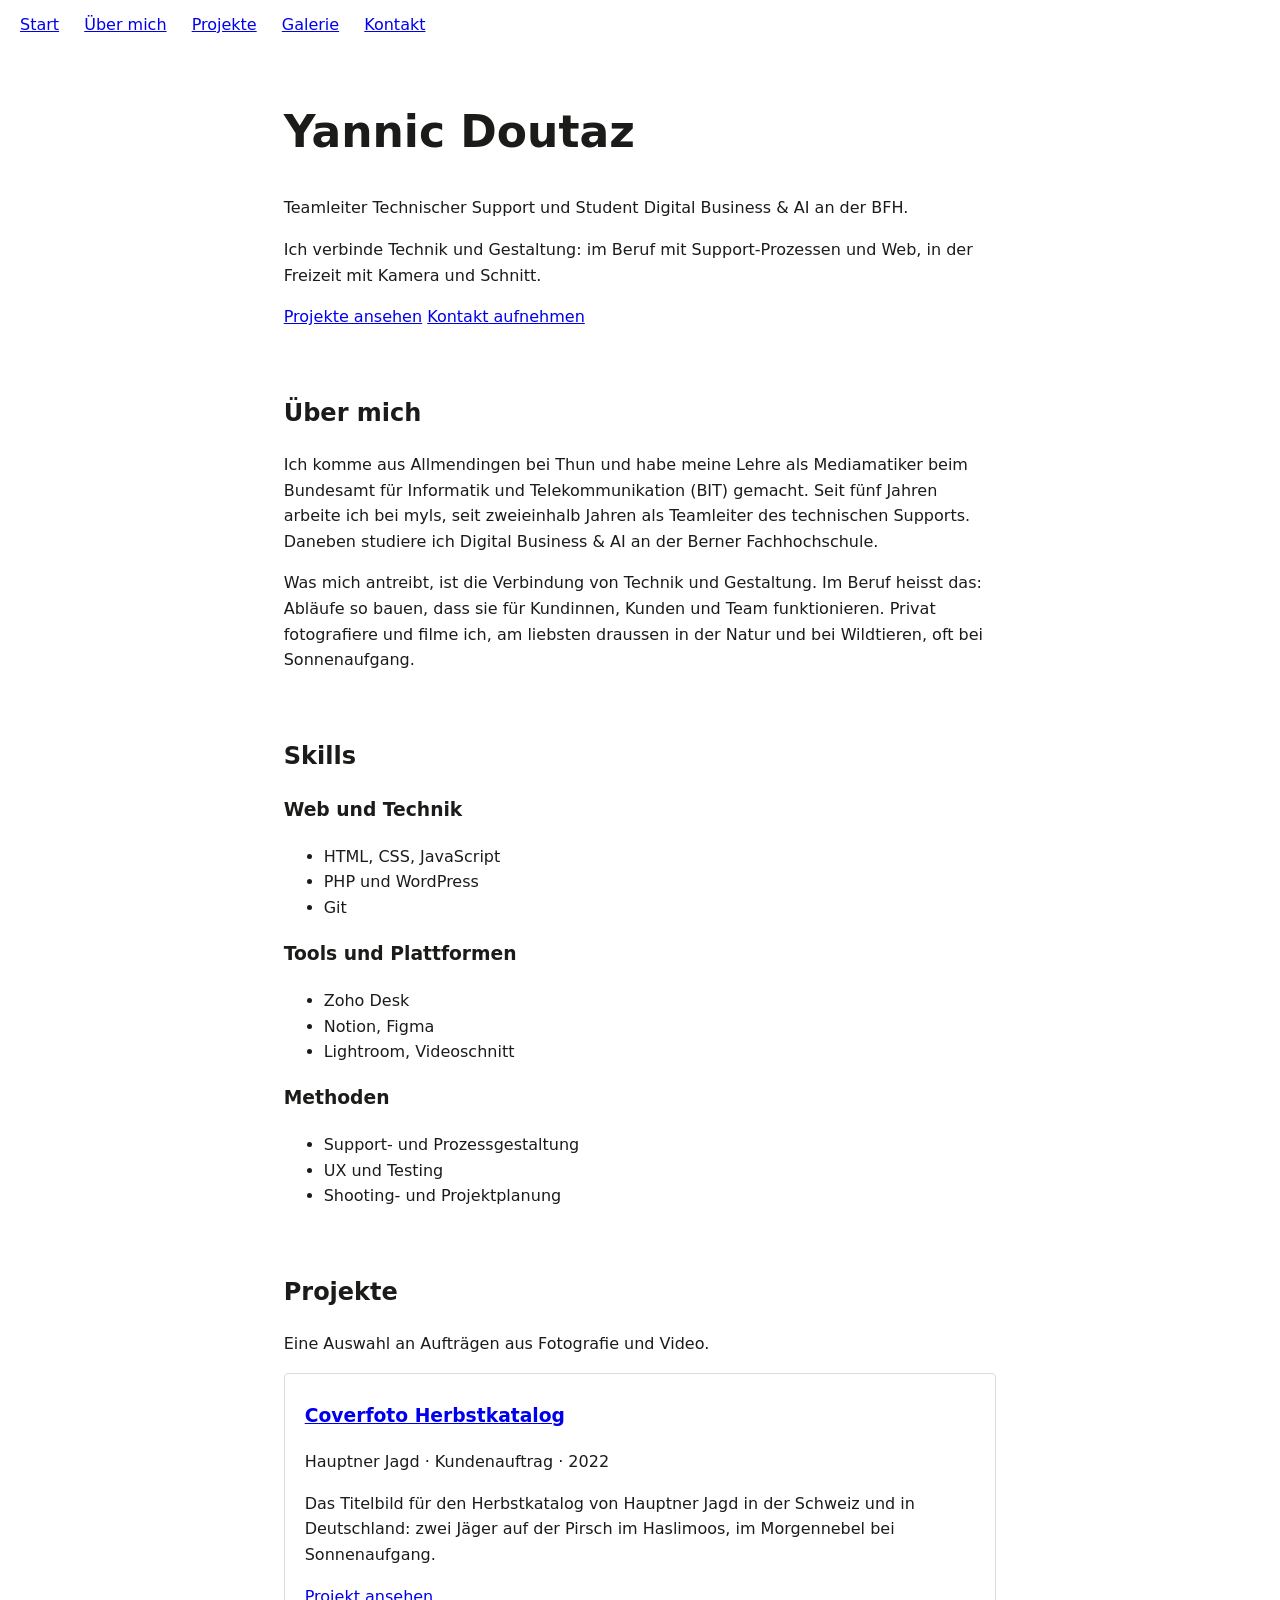
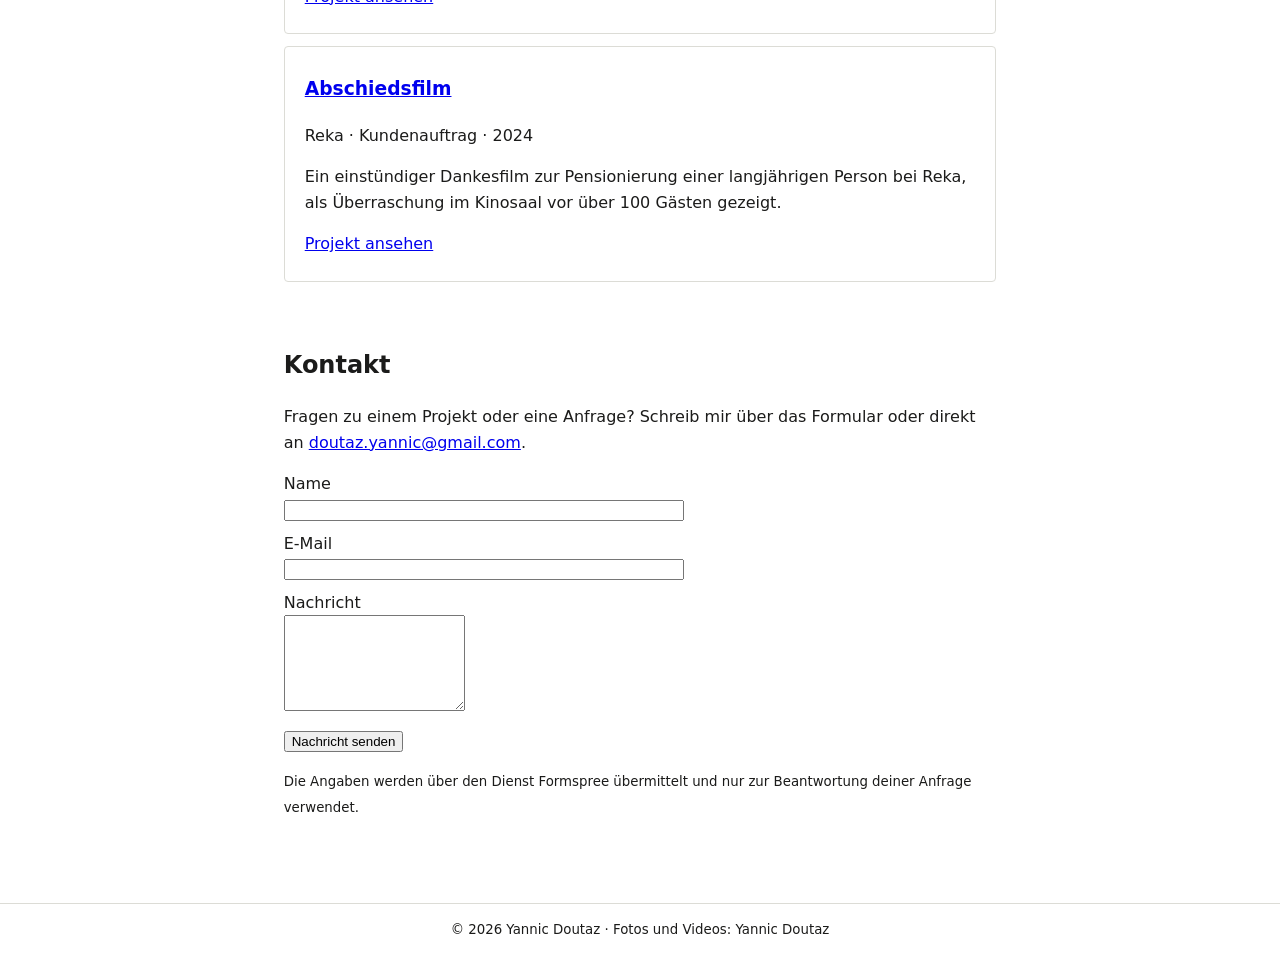
<file: index.html>
<!DOCTYPE html>
<html lang="de">
<head>
    <meta charset="UTF-8">
    <meta name="viewport" content="width=device-width, initial-scale=1">
    <title>Yannic Doutaz · Technik und Gestaltung</title>
    <meta name="description" content="Portfolio von Yannic Doutaz: Teamleiter Technischer Support, Student Digital Business &amp; AI an der BFH, Fotografie und Video.">
    <link rel="stylesheet" href="css/style.css">
</head>
<body>
    <header>
        <nav>
            <a href="#start">Start</a>
            <a href="#ueber-mich">Über mich</a>
            <a href="#projekte">Projekte</a>
            <a href="galerie.html">Galerie</a>
            <a href="#kontakt">Kontakt</a>
        </nav>
    </header>

    <main>
        <section id="start">
            <h1>Yannic Doutaz</h1>
            <p class="hero-unterzeile">Teamleiter Technischer Support und Student Digital Business &amp; AI an der BFH.</p>
            <p>Ich verbinde Technik und Gestaltung: im Beruf mit Support-Prozessen und Web, in der Freizeit mit Kamera und Schnitt.</p>
            <!-- Porträtfoto kommt hierhin, sobald es gemacht ist (4:5) -->
            <p class="hero-aktionen">
                <a href="#projekte">Projekte ansehen</a>
                <a href="#kontakt">Kontakt aufnehmen</a>
            </p>
        </section>

        <section id="ueber-mich">
            <h2>Über mich</h2>
            <p>Ich komme aus Allmendingen bei Thun und habe meine Lehre als Mediamatiker beim Bundesamt für Informatik und Telekommunikation (BIT) gemacht. Seit fünf Jahren arbeite ich bei myls, seit zweieinhalb Jahren als Teamleiter des technischen Supports. Daneben studiere ich Digital Business &amp; AI an der Berner Fachhochschule.</p>
            <p>Was mich antreibt, ist die Verbindung von Technik und Gestaltung. Im Beruf heisst das: Abläufe so bauen, dass sie für Kundinnen, Kunden und Team funktionieren. Privat fotografiere und filme ich, am liebsten draussen in der Natur und bei Wildtieren, oft bei Sonnenaufgang.</p>
        </section>

        <section id="skills">
            <h2>Skills</h2>

            <h3>Web und Technik</h3>
            <ul>
                <li>HTML, CSS, JavaScript</li>
                <li>PHP und WordPress</li>
                <li>Git</li>
            </ul>

            <h3>Tools und Plattformen</h3>
            <ul>
                <li>Zoho Desk</li>
                <li>Notion, Figma</li>
                <li>Lightroom, Videoschnitt</li>
            </ul>

            <h3>Methoden</h3>
            <ul>
                <li>Support- und Prozessgestaltung</li>
                <li>UX und Testing</li>
                <li>Shooting- und Projektplanung</li>
            </ul>
        </section>

        <section id="projekte">
            <h2>Projekte</h2>
            <p>Eine Auswahl an Aufträgen aus Fotografie und Video.</p>

            <article class="card">
                <h3><a href="hauptner-coverfoto.html">Coverfoto Herbstkatalog</a></h3>
                <p class="projekt-meta">Hauptner Jagd · Kundenauftrag · 2022</p>
                <p>Das Titelbild für den Herbstkatalog von Hauptner Jagd in der Schweiz und in Deutschland: zwei Jäger auf der Pirsch im Haslimoos, im Morgennebel bei Sonnenaufgang.</p>
                <p><a href="hauptner-coverfoto.html">Projekt ansehen</a></p>
            </article>

            <article class="card">
                <h3><a href="reka-abschiedsfilm.html">Abschiedsfilm</a></h3>
                <p class="projekt-meta">Reka · Kundenauftrag · 2024</p>
                <p>Ein einstündiger Dankesfilm zur Pensionierung einer langjährigen Person bei Reka, als Überraschung im Kinosaal vor über 100 Gästen gezeigt.</p>
                <p><a href="reka-abschiedsfilm.html">Projekt ansehen</a></p>
            </article>
        </section>

        <section id="kontakt">
            <h2>Kontakt</h2>
            <p>Fragen zu einem Projekt oder eine Anfrage? Schreib mir über das Formular oder direkt an <a href="mailto:doutaz.yannic@gmail.com">doutaz.yannic@gmail.com</a>.</p>

            <!-- Versand über Formspree folgt: action-Attribut ergänzen, sobald der Endpoint eingerichtet ist. -->
            <form>
                <label for="name">Name</label>
                <input type="text" id="name" name="name" required>

                <label for="email">E-Mail</label>
                <input type="email" id="email" name="email" required>

                <label for="nachricht">Nachricht</label>
                <textarea id="nachricht" name="nachricht" rows="6" minlength="10" required></textarea>

                <button type="submit">Nachricht senden</button>
            </form>

            <p class="datenschutz"><small>Die Angaben werden über den Dienst Formspree übermittelt und nur zur Beantwortung deiner Anfrage verwendet.</small></p>
        </section>
    </main>

    <footer>
        <small>&copy; 2026 Yannic Doutaz · Fotos und Videos: Yannic Doutaz</small>
    </footer>
</body>
</html>
</file>
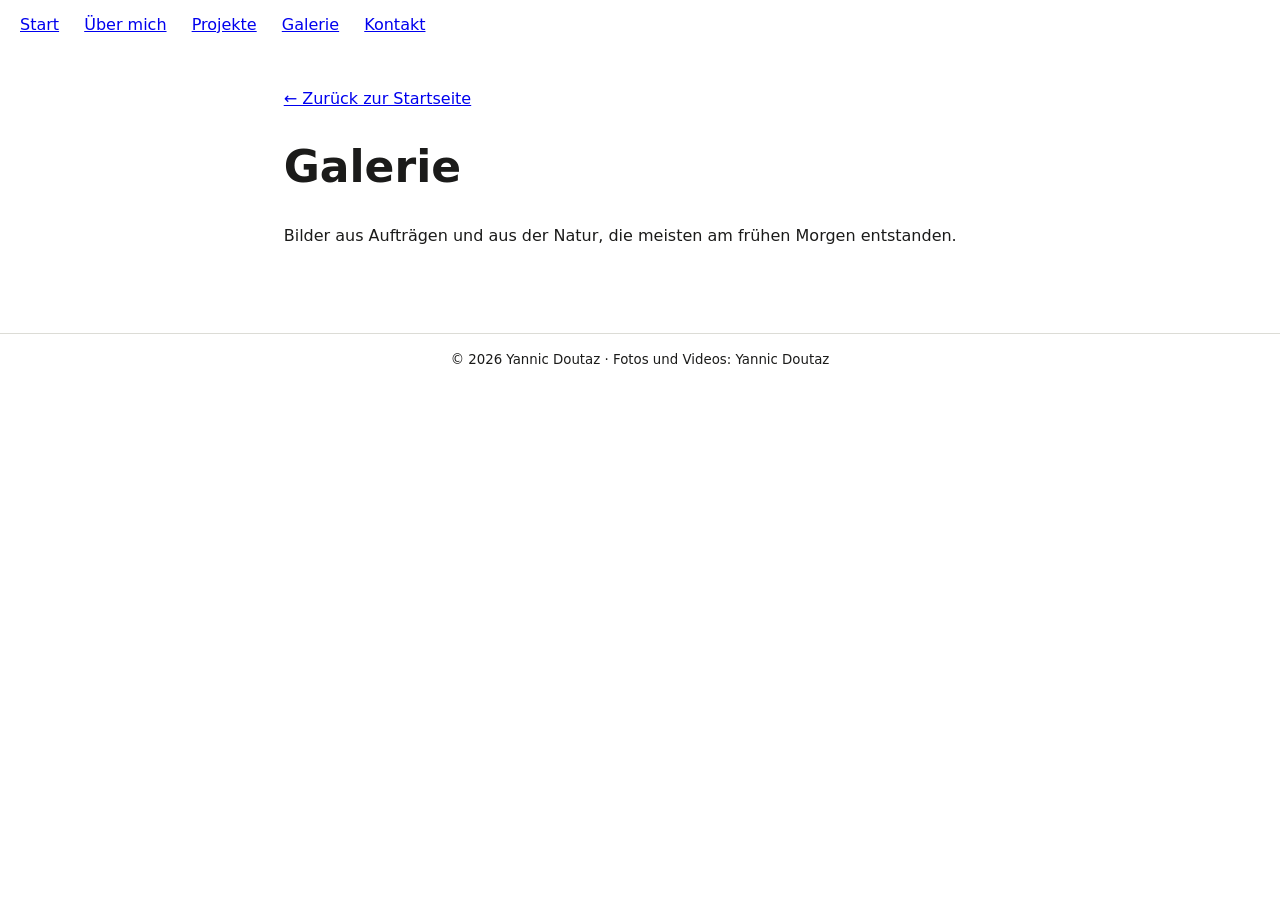
<file: galerie.html>
<!DOCTYPE html>
<html lang="de">
<head>
    <meta charset="UTF-8">
    <meta name="viewport" content="width=device-width, initial-scale=1">
    <title>Galerie · Yannic Doutaz</title>
    <meta name="description" content="Fotografien von Yannic Doutaz aus Aufträgen und aus der Natur.">
    <link rel="stylesheet" href="css/style.css">
</head>
<body>
    <header>
        <nav>
            <a href="index.html">Start</a>
            <a href="index.html#ueber-mich">Über mich</a>
            <a href="index.html#projekte">Projekte</a>
            <a href="galerie.html">Galerie</a>
            <a href="index.html#kontakt">Kontakt</a>
        </nav>
    </header>

    <main>
        <p class="zurueck"><a href="index.html">&larr; Zurück zur Startseite</a></p>

        <h1>Galerie</h1>
        <p>Bilder aus Aufträgen und aus der Natur, die meisten am frühen Morgen entstanden.</p>

        <!-- Filter (Alle · Natur und Wildtiere · Aufträge · Making-of) kommt zusammen mit dem
             JavaScript, siehe Issue #4. Vorher keine Buttons einbauen, die nichts tun. -->

        <!-- Bilder kommen hierhin, sobald die Auswahl steht und die Exporte in assets/img/ liegen:
             max. 1600 px, WebP, unter 200 KB, je mit loading="lazy" und eigenem Alt-Text. -->
        <section class="galerie">
        </section>
    </main>

    <footer>
        <small>&copy; 2026 Yannic Doutaz · Fotos und Videos: Yannic Doutaz</small>
    </footer>
</body>
</html>
</file>
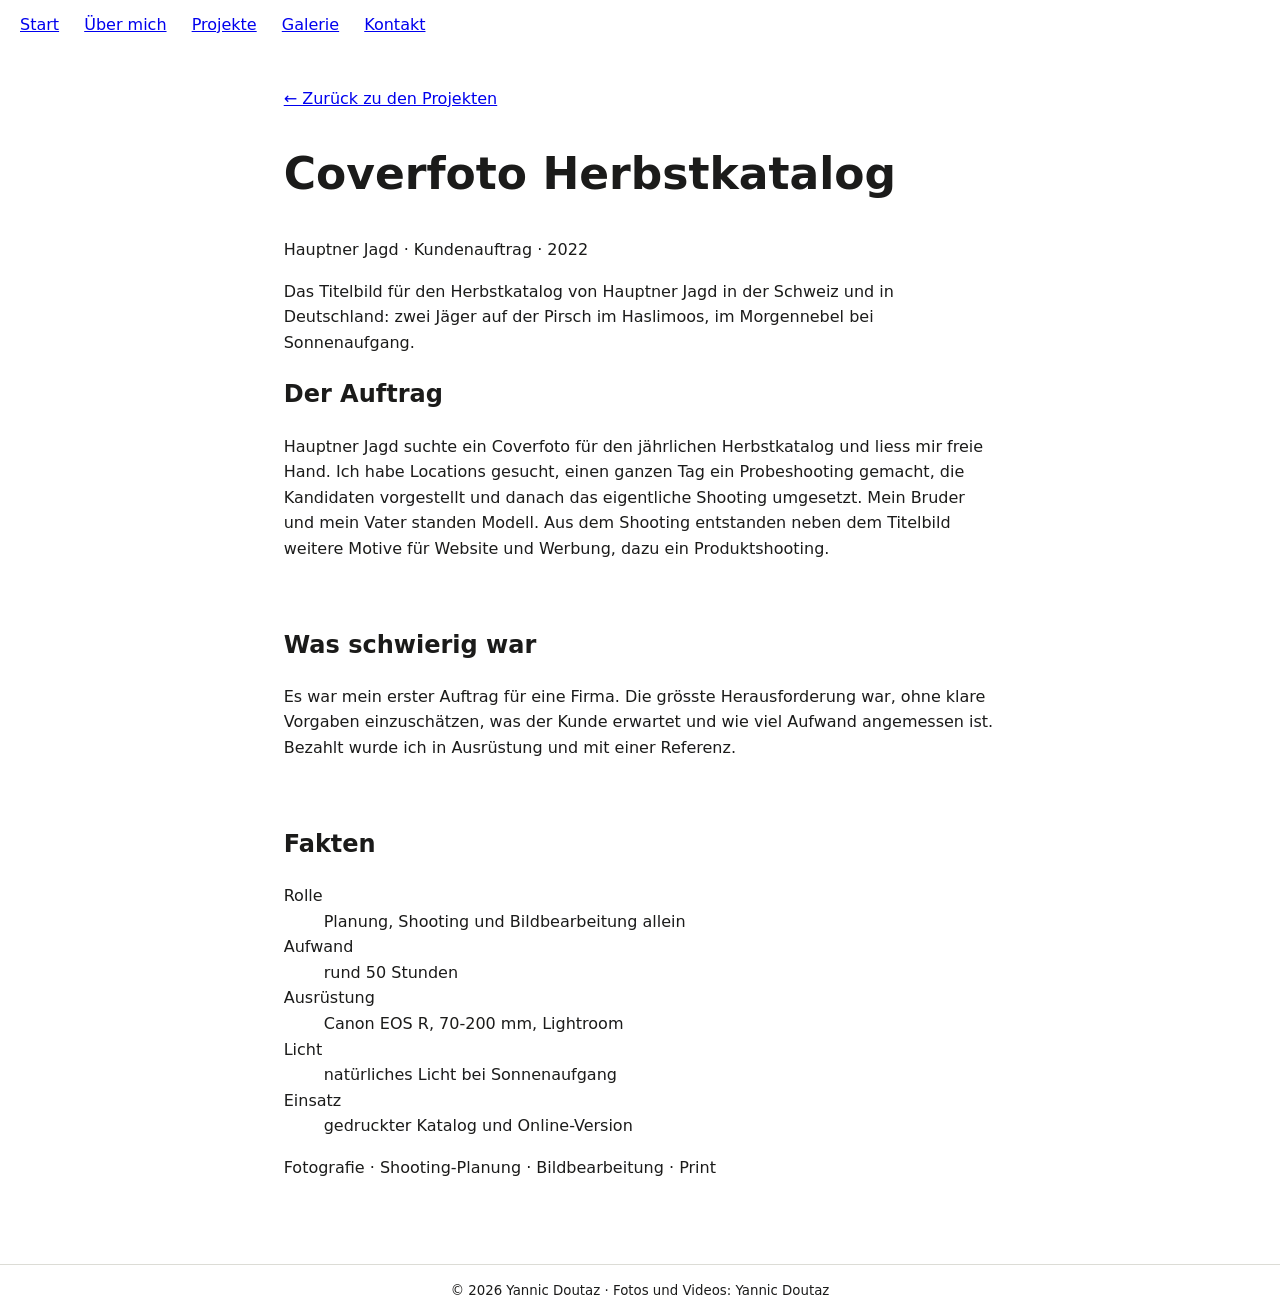
<file: hauptner-coverfoto.html>
<!DOCTYPE html>
<html lang="de">
<head>
    <meta charset="UTF-8">
    <meta name="viewport" content="width=device-width, initial-scale=1">
    <title>Coverfoto Herbstkatalog · Yannic Doutaz</title>
    <meta name="description" content="Coverfoto für den Herbstkatalog von Hauptner Jagd: Planung, Shooting und Bildbearbeitung.">
    <link rel="stylesheet" href="css/style.css">
</head>
<body>
    <header>
        <nav>
            <a href="index.html">Start</a>
            <a href="index.html#ueber-mich">Über mich</a>
            <a href="index.html#projekte">Projekte</a>
            <a href="galerie.html">Galerie</a>
            <a href="index.html#kontakt">Kontakt</a>
        </nav>
    </header>

    <main>
        <p class="zurueck"><a href="index.html#projekte">&larr; Zurück zu den Projekten</a></p>

        <article class="projekt">
            <h1>Coverfoto Herbstkatalog</h1>
            <p class="projekt-meta">Hauptner Jagd · Kundenauftrag · 2022</p>

            <p class="projekt-lead">Das Titelbild für den Herbstkatalog von Hauptner Jagd in der Schweiz und in Deutschland: zwei Jäger auf der Pirsch im Haslimoos, im Morgennebel bei Sonnenaufgang.</p>

            <!-- Coverfoto kommt hierhin (16:10), Alt-Text:
                 "Zwei Jäger beobachten im Morgennebel das Haslimoos" -->

            <section>
                <h2>Der Auftrag</h2>
                <p>Hauptner Jagd suchte ein Coverfoto für den jährlichen Herbstkatalog und liess mir freie Hand. Ich habe Locations gesucht, einen ganzen Tag ein Probeshooting gemacht, die Kandidaten vorgestellt und danach das eigentliche Shooting umgesetzt. Mein Bruder und mein Vater standen Modell. Aus dem Shooting entstanden neben dem Titelbild weitere Motive für Website und Werbung, dazu ein Produktshooting.</p>
            </section>

            <section>
                <h2>Was schwierig war</h2>
                <p>Es war mein erster Auftrag für eine Firma. Die grösste Herausforderung war, ohne klare Vorgaben einzuschätzen, was der Kunde erwartet und wie viel Aufwand angemessen ist. Bezahlt wurde ich in Ausrüstung und mit einer Referenz.</p>
            </section>

            <section>
                <h2>Fakten</h2>
                <dl class="fakten">
                    <dt>Rolle</dt>
                    <dd>Planung, Shooting und Bildbearbeitung allein</dd>

                    <dt>Aufwand</dt>
                    <dd>rund 50 Stunden</dd>

                    <dt>Ausrüstung</dt>
                    <dd>Canon EOS R, 70-200 mm, Lightroom</dd>

                    <dt>Licht</dt>
                    <dd>natürliches Licht bei Sonnenaufgang</dd>

                    <dt>Einsatz</dt>
                    <dd>gedruckter Katalog und Online-Version</dd>
                </dl>

                <p class="tags">Fotografie · Shooting-Planung · Bildbearbeitung · Print</p>
            </section>

            <!-- Making-of und Beleg der Veröffentlichung kommen hierhin, sobald die Bilder
                 exportiert sind. Alt-Text Katalogbeleg:
                 "Titelseite des Hauptner-Herbstkatalogs mit dem Coverfoto" -->
        </article>
    </main>

    <footer>
        <small>&copy; 2026 Yannic Doutaz · Fotos und Videos: Yannic Doutaz</small>
    </footer>
</body>
</html>
</file>
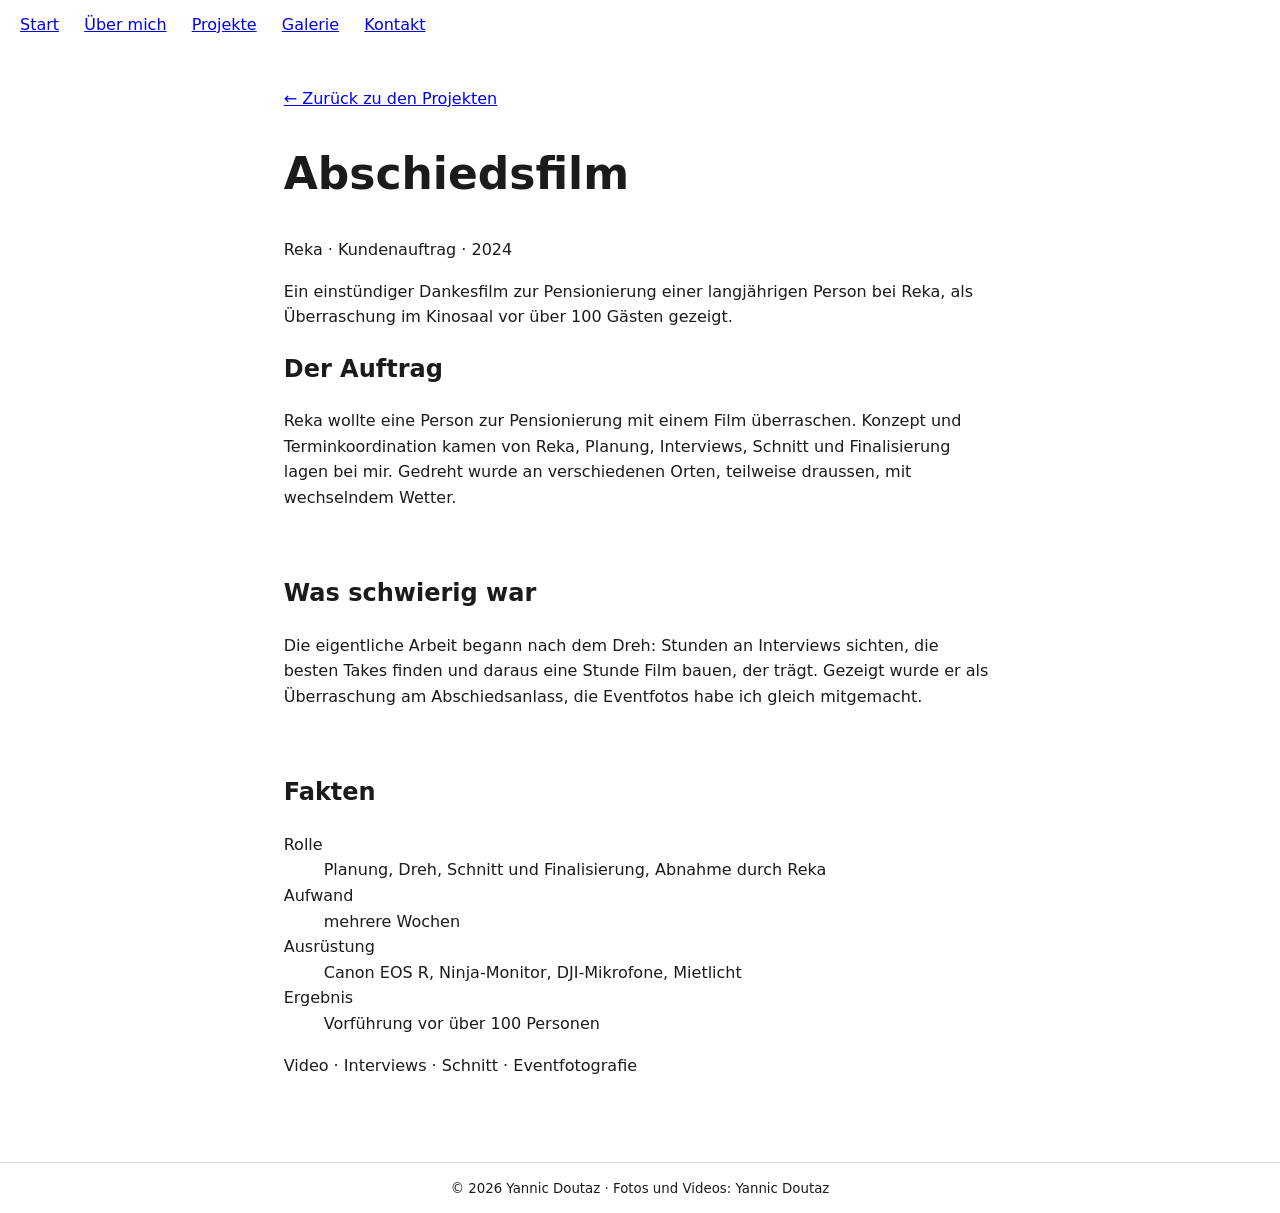
<file: reka-abschiedsfilm.html>
<!DOCTYPE html>
<html lang="de">
<head>
    <meta charset="UTF-8">
    <meta name="viewport" content="width=device-width, initial-scale=1">
    <title>Abschiedsfilm · Yannic Doutaz</title>
    <meta name="description" content="Abschiedsfilm für Reka: Planung, Interviews, Schnitt und Finalisierung.">
    <link rel="stylesheet" href="css/style.css">
</head>
<body>
    <header>
        <nav>
            <a href="index.html">Start</a>
            <a href="index.html#ueber-mich">Über mich</a>
            <a href="index.html#projekte">Projekte</a>
            <a href="galerie.html">Galerie</a>
            <a href="index.html#kontakt">Kontakt</a>
        </nav>
    </header>

    <main>
        <p class="zurueck"><a href="index.html#projekte">&larr; Zurück zu den Projekten</a></p>

        <article class="projekt">
            <h1>Abschiedsfilm</h1>
            <p class="projekt-meta">Reka · Kundenauftrag · 2024</p>

            <p class="projekt-lead">Ein einstündiger Dankesfilm zur Pensionierung einer langjährigen Person bei Reka, als Überraschung im Kinosaal vor über 100 Gästen gezeigt.</p>

            <!-- RECHTE NOCH NICHT GEKLÄRT: keine Filmausschnitte, keine Eventfotos und keine
                 Screenshots veröffentlichen, solange die Freigabe von Reka und das Einverständnis
                 der gezeigten Personen fehlen. Bis dahin höchstens Aufnahmen vom Set ohne
                 erkennbare Personen. -->

            <section>
                <h2>Der Auftrag</h2>
                <p>Reka wollte eine Person zur Pensionierung mit einem Film überraschen. Konzept und Terminkoordination kamen von Reka, Planung, Interviews, Schnitt und Finalisierung lagen bei mir. Gedreht wurde an verschiedenen Orten, teilweise draussen, mit wechselndem Wetter.</p>
            </section>

            <section>
                <h2>Was schwierig war</h2>
                <p>Die eigentliche Arbeit begann nach dem Dreh: Stunden an Interviews sichten, die besten Takes finden und daraus eine Stunde Film bauen, der trägt. Gezeigt wurde er als Überraschung am Abschiedsanlass, die Eventfotos habe ich gleich mitgemacht.</p>
            </section>

            <section>
                <h2>Fakten</h2>
                <dl class="fakten">
                    <dt>Rolle</dt>
                    <dd>Planung, Dreh, Schnitt und Finalisierung, Abnahme durch Reka</dd>

                    <dt>Aufwand</dt>
                    <dd>mehrere Wochen</dd>

                    <dt>Ausrüstung</dt>
                    <dd>Canon EOS R, Ninja-Monitor, DJI-Mikrofone, Mietlicht</dd>

                    <dt>Ergebnis</dt>
                    <dd>Vorführung vor über 100 Personen</dd>
                </dl>

                <p class="tags">Video · Interviews · Schnitt · Eventfotografie</p>
            </section>
        </article>
    </main>

    <footer>
        <small>&copy; 2026 Yannic Doutaz · Fotos und Videos: Yannic Doutaz</small>
    </footer>
</body>
</html>
</file>
<file: css/style.css>
:root {
    /* Farben – neutral, damit die Bilder die einzigen Farbflächen sind */
    --farbe-bg: #ffffff;
    --farbe-bg-alt: #f4f4f2;
    --farbe-text: #1b1b1a;
    --farbe-text-leise: #6b6b66;
    --farbe-linie: #dcdcd6;
    --farbe-akzent: #3f6b4f;
    --farbe-akzent-kontrast: #ffffff;

    /* Typografie */
    --schrift: system-ui, -apple-system, "Segoe UI", sans-serif;
    --text-s: 0.875rem;
    --text-m: 1rem;
    --text-l: 1.25rem;
    --text-xl: clamp(1.75rem, 4vw, 2.75rem);

    /* Abstände – eine Skala statt Zufallswerten */
    --abstand-xs: 0.5rem;
    --abstand-s: 0.75rem;
    --abstand-m: 1.25rem;
    --abstand-l: 2rem;
    --abstand-xl: 4rem;

    /* Layout */
    --breite-inhalt: 70ch;
    --radius: 4px;
}

body {
    margin: 0;
    font-family: var(--schrift);
    font-size: var(--text-m);
    line-height: 1.6;
    color: var(--farbe-text);
    background-color: var(--farbe-bg);
}

header,
footer {
    padding: var(--abstand-s) var(--abstand-m);
}

nav a {
    margin-right: var(--abstand-m);
}

a:hover {
    color: var(--farbe-akzent);
}

main {
    max-width: var(--breite-inhalt);
    margin: 0 auto;
    padding: var(--abstand-m);
}

section {
    margin-bottom: var(--abstand-xl);
}

h1 {
    font-size: var(--text-xl);
    line-height: 1.2;
}

.card {
    border: 1px solid var(--farbe-linie);
    border-radius: var(--radius);
    padding: var(--abstand-xs) var(--abstand-m);
    margin-bottom: var(--abstand-s);
}

label {
    display: block;
    margin-top: var(--abstand-xs);
}

input {
    width: 100%;
    max-width: 400px;
    box-sizing: border-box;
}

button {
    display: block;
    margin-top: var(--abstand-s);
}

footer {
    text-align: center;
    border-top: 1px solid var(--farbe-linie);
}
</file>
